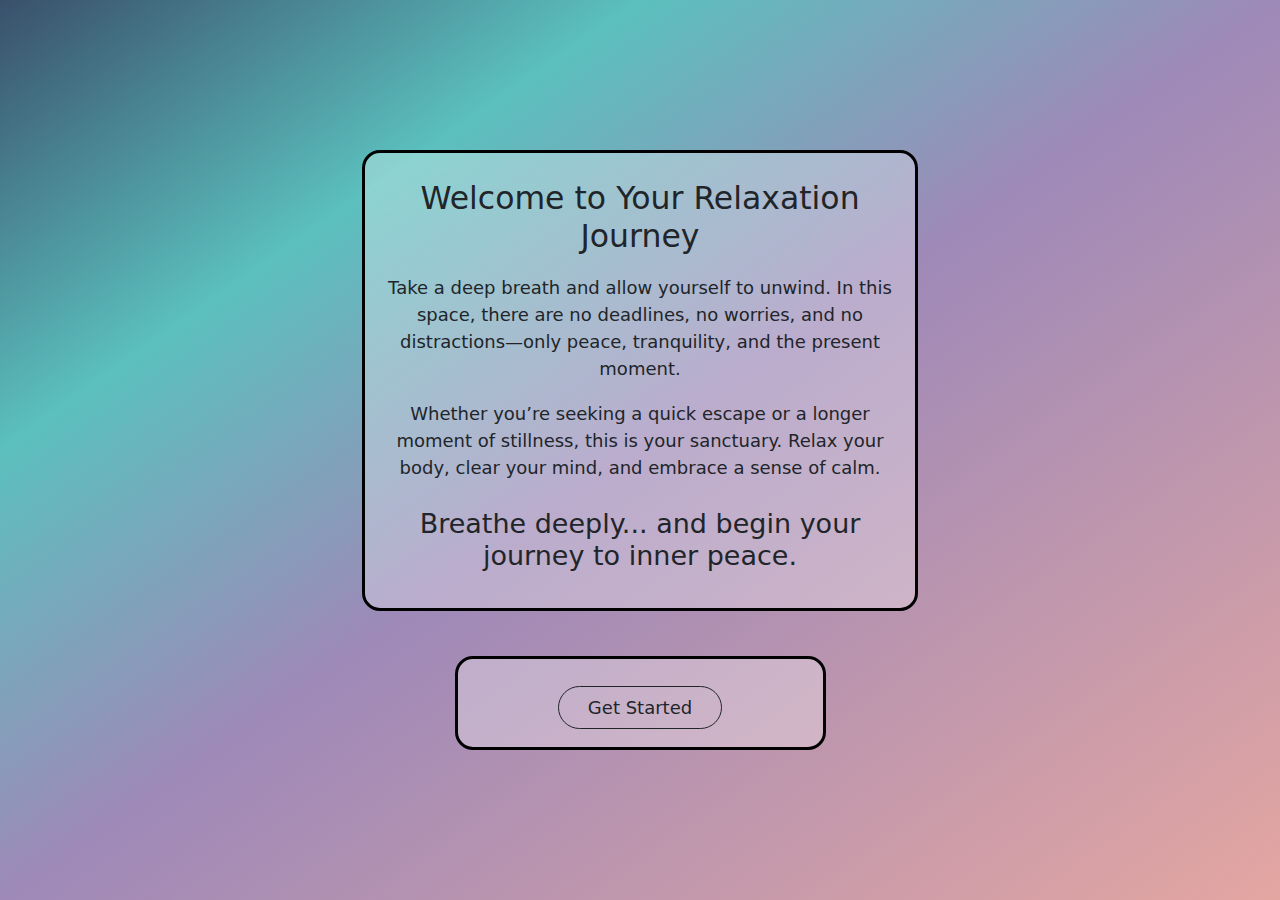
<file: index.html>
<!DOCTYPE html>
<html lang="en">
  <head>
    <meta charset="UTF-8" />
    <meta name="viewport" content="width=device-width, initial-scale=1.0" />
    <title>Relaxer App</title>
    <link rel="stylesheet" href="style.css" />
    <link
      href="https://cdn.jsdelivr.net/npm/bootstrap@5.3.0-alpha1/dist/css/bootstrap.min.css"
      rel="stylesheet"
    />
  </head>
  <body>
    <!-- Bootstrap container for proper spacing -->
    <div class="welcome-container container text-center">
      <!-- Makes the slogan-div responsive without changing class names -->
      <div class="slogan-div rounded-4 p-3 mx-auto col-md-8 col-lg-6">
        <h1 class="p-2 text-wrap fs-3">Welcome to Your Relaxation Journey</h1>
        <p class="text-wrap fs-6">
          Take a deep breath and allow yourself to unwind. In this space, there
          are no deadlines, no worries, and no distractions—only peace,
          tranquility, and the present moment.
        </p>
        <p class="text-wrap fs-6">
          Whether you’re seeking a quick escape or a longer moment of stillness,
          this is your sanctuary. Relax your body, clear your mind, and embrace
          a sense of calm.
        </p>
        <h1 class="p-2 text-wrap fs-4">
          Breathe deeply... and begin your journey to inner peace.
        </h1>
      </div>

      <!-- Makes the info section responsive and center-aligned -->
      <div
        class="info rounded-4 mx-auto col-md-6 col-lg-4 p-3 d-flex flex-column align-items-center"
      >
        <!-- <input
          type="text"
          placeholder="Enter Your First Name"
          class="first-name form-control rounded-3 m-2"
        /> -->

        <button
          class="btn btn-outline-dark rounded-pill w-50 mt-2"
          onclick=" window.location.href = 'relax.html';"
        >
          Get Started
        </button>
      </div>
    </div>
    <script src="script.js"></script>
  </body>
</html>
</file>
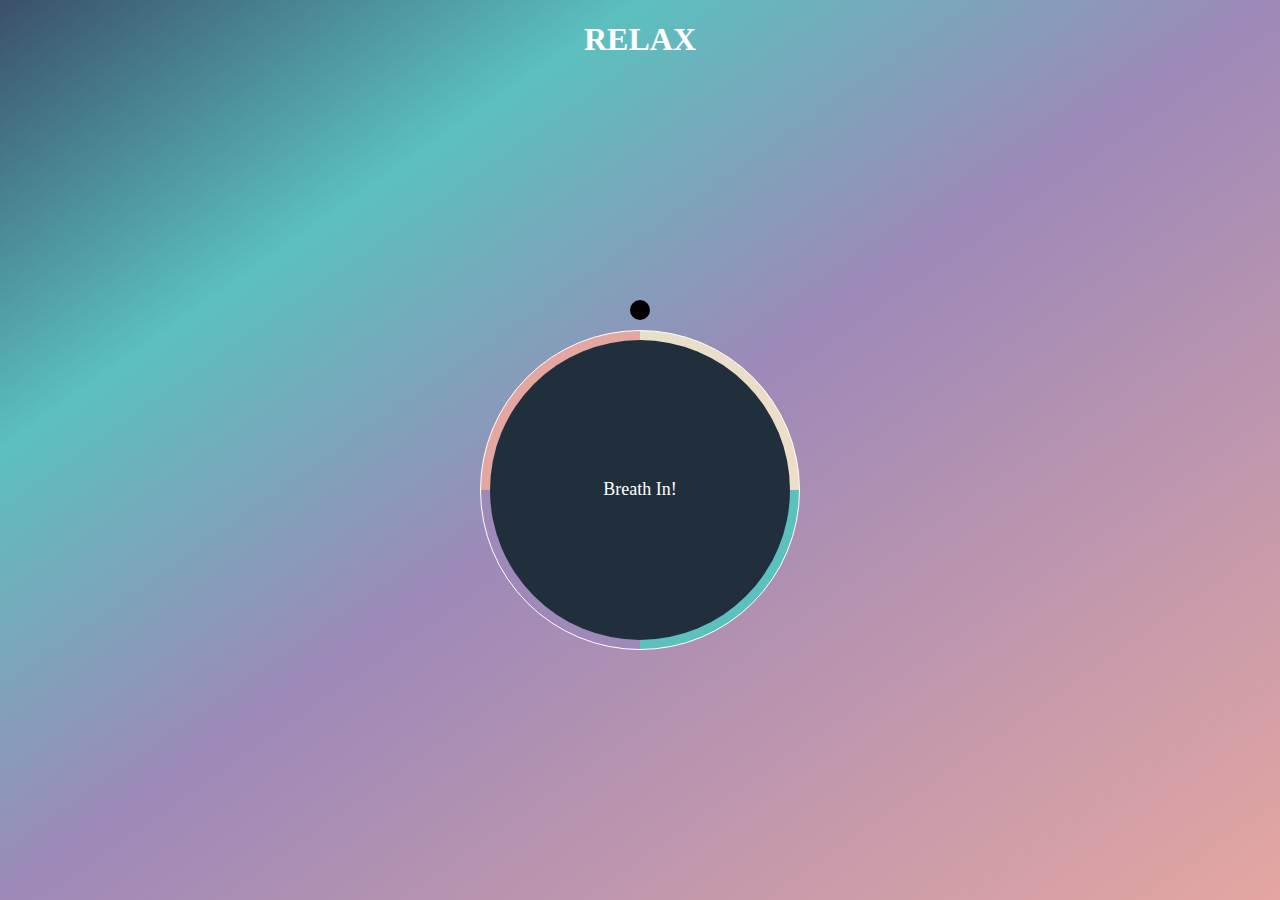
<file: relax.html>
<!DOCTYPE html>
<html lang="en">
  <head>
    <meta charset="UTF-8" />
    <meta name="viewport" content="width=device-width, initial-scale=1.0" />
    <title>Relaxer App</title>
    <link rel="stylesheet" href="style.css" />
  </head>
  <body>
    <h1 id="greeting">RELAX</h1>
    <div class="container">
      <div class="circle"></div>
      <p id="text"></p>
      <div class="pointer-container">
        <div class="pointer"></div>
      </div>
      <div class="gradient-circle"></div>
    </div>
    <script src="script.js"></script>
  </body>
</html>
</file>
<file: style.css>
* {
  box-sizing: border-box;
  font-size: large;
}
h1 {
  font-size: xx-large;
}
body {
  /* background: no repeat center center/cover; */

  background: linear-gradient(
    to bottom right,
    #3a506b 0%,
    /* Muted Blue */ #5bc0be 25%,
    /* Soft Teal */ #9e89b8 50%,
    /* Gentle Lavender */ #e4a6a1 100% /* Dusty Rose */
  );

  color: white;
  min-height: 100vh;
  overflow: hidden;
  display: flex;
  flex-direction: column;
  align-items: center;
  margin: 0;
}
.container {
  display: flex;
  align-items: center;
  justify-content: center;
  height: 300px;
  width: 300px;
  margin: auto;
  position: relative;
  transform: scale(1);
}
.gradient-circle {
  background: conic-gradient(
    rgba(248, 236, 204, 0.85) 0% 25%,
    /* Muted Blue */ #5bc0be 25% 50%,
    /* Soft Teal */ #9e89b8 50% 75%,
    /* Gentle Lavender */ #e4a6a1 75% 100%
  );
  height: 320px;
  width: 320px;
  position: absolute;
  top: -10px;
  left: -10px;
  z-index: -2;
  border-radius: 50%;
  border: solid 1px white;
}
.circle {
  background-color: #212f3c;
  color: white;
  height: 100%;
  width: 100%;
  position: absolute;
  top: 0;
  left: 0;
  z-index: -1;
  border-radius: 50%;
}
.pointer-container {
  position: absolute;
  top: -40px;
  left: 140px;
  height: 190px;
  width: 20px;
  animation: rotate 7.5s linear forwards infinite;
  transform-origin: bottom center;
}
.pointer {
  background-color: black;
  border-radius: 50%;
  height: 20px;
  width: 20px;
  display: block;
}

.container.grow {
  animation: grow 3s linear forwards;
}
.container.shrink {
  animation: shrink 3s linear forwards;
}

@keyframes rotate {
  from {
    rotate: 0deg;
  }
  to {
    rotate: 360deg;
  }
}
@keyframes grow {
  from {
    scale: 1;
  }
  to {
    scale: 1.2;
  }
}
@keyframes shrink {
  from {
    scale: 1.2;
  }
  to {
    scale: 1;
  }
}
/* welcome page below */
/* .welcome-container {
  display: flex;
  flex-direction: column;
  align-items: center;
  justify-content: center;
  padding: 10%;
}

.slogan-div {
  border: 3px solid black;
  background-color: rgba(255, 255, 255, 0.3);
  height: 40vh;
}
.info {
  margin-top: 5vh;
  border: 3px solid black;
  background-color: rgba(255, 255, 255, 0.3);
  display: flex;
  flex-direction: column;
  width: 100%;
  height: 200px;
}
.first-name {
  height: 6vh;
}
.btn {
  border: black solid 1px;
} */
/* below below welcome page */
.welcome-container {
  display: flex;
  flex-direction: column;
  align-items: center;
  justify-content: center;
  padding: 5%;
}

/* Removed fixed height to allow flexibility */
.slogan-div {
  border: 3px solid black;
  background-color: rgba(255, 255, 255, 0.3);
  max-width: 90%;
}

/* Removed fixed width & height to allow scaling */
.info {
  margin-top: 5vh;
  border: 3px solid black;
  background-color: rgba(255, 255, 255, 0.3);
  display: flex;
  flex-direction: column;
  width: 100%;
}

/* Ensure input scales properly */
.first-name {
  height: auto;
  padding: 8px;
}

/* Full-width button on smaller screens */
</file>
